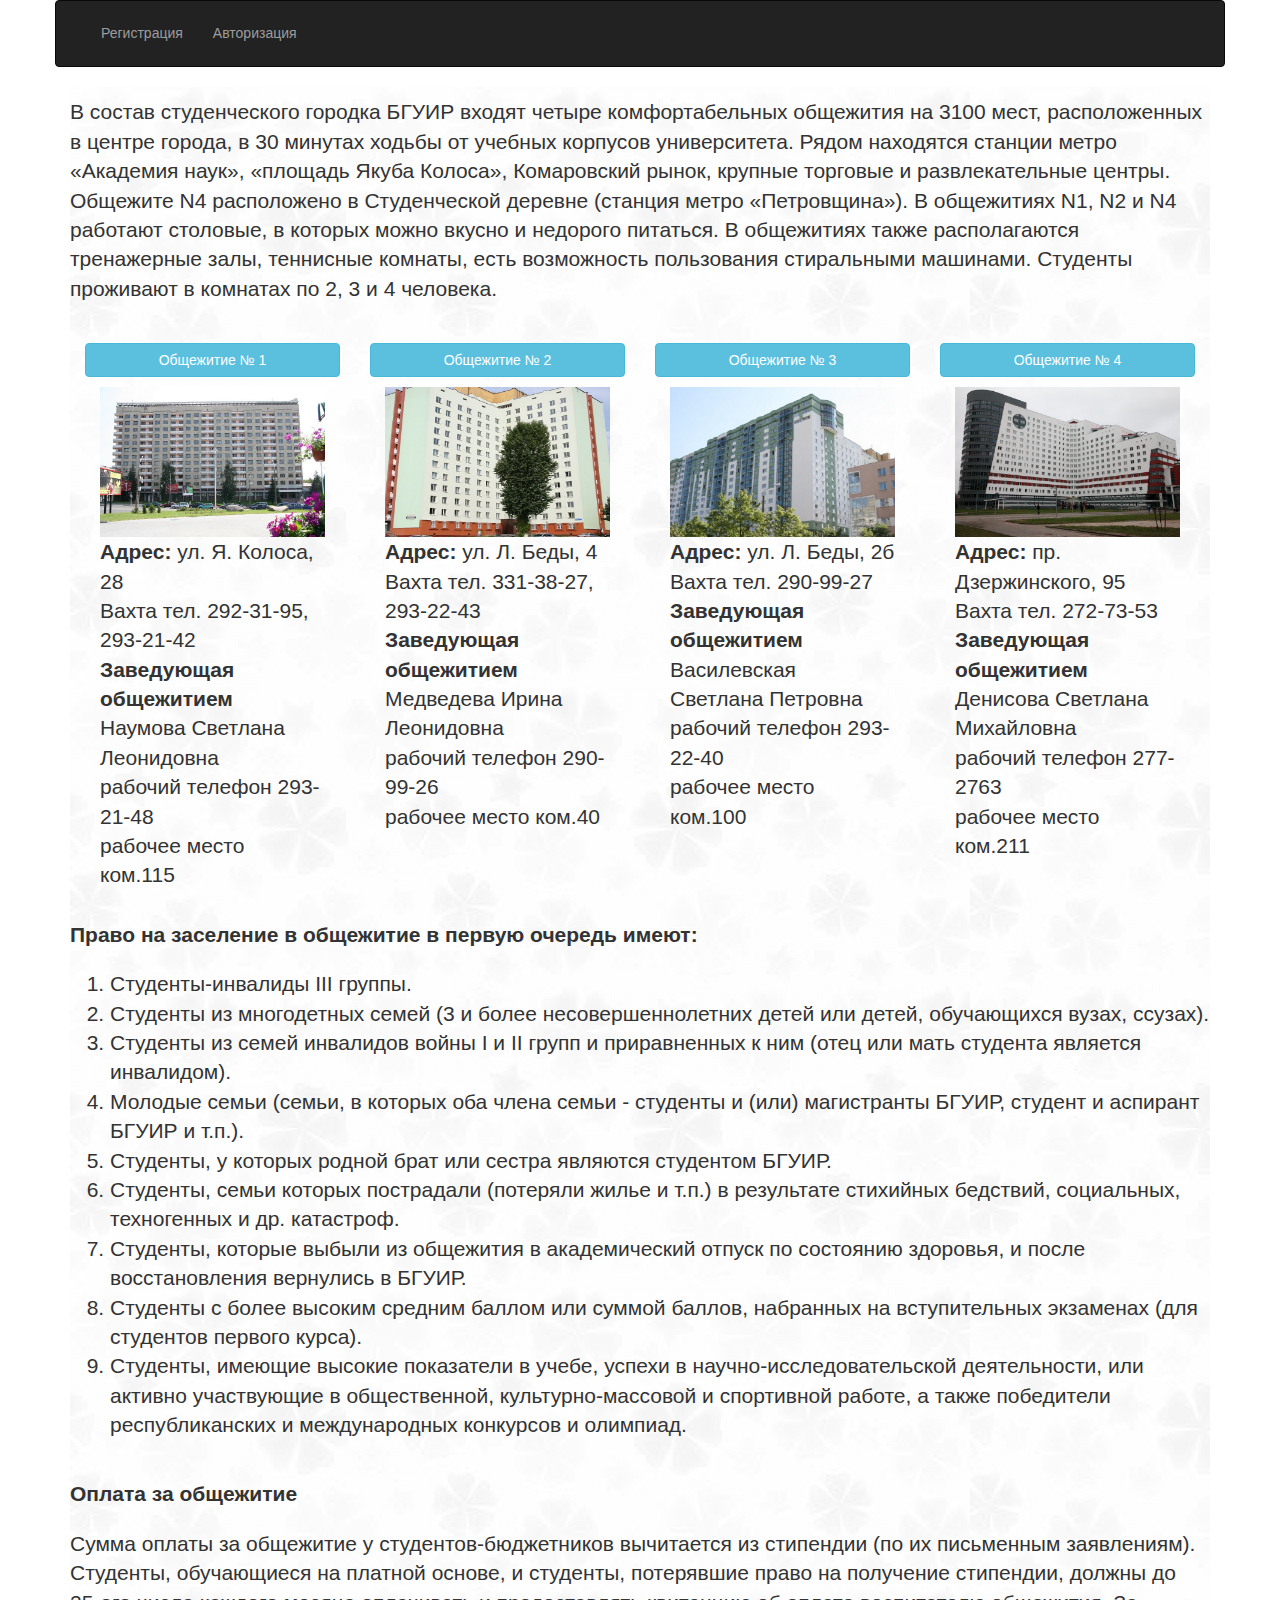
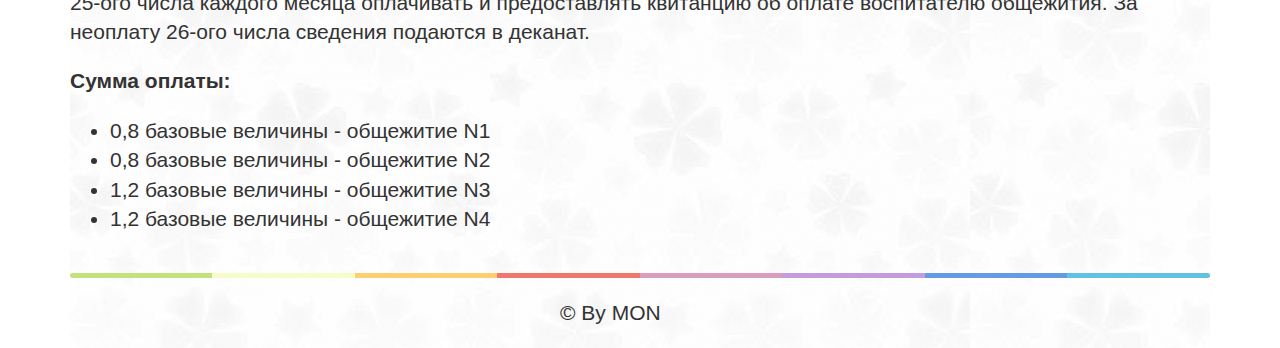
<file: web/dormitory.html>
<!DOCTYPE html>
<!--<%@ taglib prefix="s" uri="/struts-tags"%>
<%@ page language="java" contentType="text/html; charset=UTF-8" pageEncoding="UTF-8"%>-->
<html lang="ru">
<head>
    <meta http-equiv="Content-Type" content="application/json; charset=UTF-8">

    <meta http-equiv="X-UA-Compatible" content="IE=edge">
    <meta name="viewport" content="width=device-width, initial-scale=1">

    <title>Общежитие</title>

    <link rel="shortcut icon" href="img/icon.ico" type="image/x-icon">

    <link href="Styles/bootstrap.min.css" rel="stylesheet">
    <link href="Styles/bootstrap.css" rel="stylesheet">
    <link href="Styles/indexStyle.css" rel="stylesheet">
    <link href="Styles/template.css" rel="stylesheet">

    <!--[if lt IE 9]>
    <script type="text/javascript" src="Scripts/html5shiv.js"></script>
    <script type="text/javascript" src="Scripts/respond.min.js"></script>
    <![endif]-->

    <script type="text/javascript" src="Scripts/jquery.min.js"></script>
    <script type="text/javascript" src="Scripts/bootstrap.min.js"></script>

    <script type="text/javascript" src="Scripts/angular/angular.min.js"></script>
    <script type="text/javascript" src="Scripts/angular-route/angular-route.min.js"></script>
    <script type="text/javascript" src="Scripts/checklist-model.js"></script>

    <script src="app.js"></script>
    <script src="controllers/authorizeCtrl.js"></script>
    <script src="controllers/registerCtrl.js"></script>
    <script src="controllers/studentCtrl.js"></script>
    <script src="controllers/deaneryCtrl.js"></script>
    <script src="controllers/doctorCtrl.js"></script>
    <script src="controllers/governorCtrl.js"></script>
    <script src="controllers/adminCtrl.js"></script>
    <script src="controllers/editDormitoryCtrl.js"></script>
    <script src="controllers/editBlockCtrl.js"></script>
    <script src="controllers/downloadCtrl.js"></script>
    <script src="controllers/documentsCtrl.js"></script>
    <script src="controllers/distributeCandidatesCtrl.js"></script>

    <script type="text/javascript" src="Scripts/indexUtils.js"></script>
    <script type="text/javascript" src="Scripts/statusHelper.js"></script>
    <script type="text/javascript" src="Scripts/formValidate.js"></script>
    <script type="text/javascript" src="Scripts/validateBlock.js"></script>

    <!-- Menu Toggle Script -->
    <script type="text/javascript">
        $("#menu-toggle").click(function(e) {
            e.preventDefault();
            $("#wrapper").toggleClass("toggled");
        });
    </script>

</head>
<body ng-app="myApp">
    <div ng-view></div>
</body>
</html>
</file>
<file: web/Styles/indexStyle.css>
.colorgraph {
    height: 5px;
    border-top: 0;
    background: #c4e17f;
    border-radius: 5px;
    background-image: -webkit-linear-gradient(left, #c4e17f, #c4e17f 12.5%, #f7fdca 12.5%, #f7fdca 25%, #fecf71 25%, #fecf71 37.5%, #f0776c 37.5%, #f0776c 50%, #db9dbe 50%, #db9dbe 62.5%, #c49cde 62.5%, #c49cde 75%, #669ae1 75%, #669ae1 87.5%, #62c2e4 87.5%, #62c2e4);
    background-image: -moz-linear-gradient(left, #c4e17f, #c4e17f 12.5%, #f7fdca 12.5%, #f7fdca 25%, #fecf71 25%, #fecf71 37.5%, #f0776c 37.5%, #f0776c 50%, #db9dbe 50%, #db9dbe 62.5%, #c49cde 62.5%, #c49cde 75%, #669ae1 75%, #669ae1 87.5%, #62c2e4 87.5%, #62c2e4);
    background-image: -o-linear-gradient(left, #c4e17f, #c4e17f 12.5%, #f7fdca 12.5%, #f7fdca 25%, #fecf71 25%, #fecf71 37.5%, #f0776c 37.5%, #f0776c 50%, #db9dbe 50%, #db9dbe 62.5%, #c49cde 62.5%, #c49cde 75%, #669ae1 75%, #669ae1 87.5%, #62c2e4 87.5%, #62c2e4);
    background-image: linear-gradient(to right, #c4e17f, #c4e17f 12.5%, #f7fdca 12.5%, #f7fdca 25%, #fecf71 25%, #fecf71 37.5%, #f0776c 37.5%, #f0776c 50%, #db9dbe 50%, #db9dbe 62.5%, #c49cde 62.5%, #c49cde 75%, #669ae1 75%, #669ae1 87.5%, #62c2e4 87.5%, #62c2e4);
}

.modal  {
    position: absolute;
    left: 20%;
    top: 20%;
    transform: translate(-10%, -10%);

}

.content{
    margin-top: 10px;
}

.bg{
    background-image: url("../img/bg.jpg");
}
</file>
<file: web/Styles/template.css>
#wrapper {
    height: 100%;
    width: 100%;
    position: absolute;
    background-image: url("../img/bg.jpg");
    padding-left: 0;
    -webkit-transition: all 0.5s ease;
    -moz-transition: all 0.5s ease;
    -o-transition: all 0.5s ease;
    transition: all 0.5s ease;
}

#wrapper.toggled {
    padding-left: 250px;
}

.footer{
    
    left: 0;
    bottom: 0;
    width: 100%;
}

.abs {
	position: absolute;
}

.with-img{
    background-image: url("../img/bg.jpg");
}

.label{
    font-size: large;
}

.glyphicon-user, .sidebar-brand{
    color: #31b0d5;
}

.dropdown-menu{
    opacity: 100;
}

#sidebar-wrapper {
    z-index: 1000;
    position: fixed;
    left: 250px;
    width: 0;
    height: 100%;
    margin-left: -250px;
    overflow-y: auto;
    background: #000;
    -webkit-transition: all 0.5s ease;
    -moz-transition: all 0.5s ease;
    -o-transition: all 0.5s ease;
    transition: all 0.5s ease;
}

.colorgraph {
    height: 5px;
    border-top: 0;
    background: #c4e17f;
    border-radius: 5px;
    background-image: -webkit-linear-gradient(left, #c4e17f, #c4e17f 12.5%, #f7fdca 12.5%, #f7fdca 25%, #fecf71 25%, #fecf71 37.5%, #f0776c 37.5%, #f0776c 50%, #db9dbe 50%, #db9dbe 62.5%, #c49cde 62.5%, #c49cde 75%, #669ae1 75%, #669ae1 87.5%, #62c2e4 87.5%, #62c2e4);
    background-image: -moz-linear-gradient(left, #c4e17f, #c4e17f 12.5%, #f7fdca 12.5%, #f7fdca 25%, #fecf71 25%, #fecf71 37.5%, #f0776c 37.5%, #f0776c 50%, #db9dbe 50%, #db9dbe 62.5%, #c49cde 62.5%, #c49cde 75%, #669ae1 75%, #669ae1 87.5%, #62c2e4 87.5%, #62c2e4);
    background-image: -o-linear-gradient(left, #c4e17f, #c4e17f 12.5%, #f7fdca 12.5%, #f7fdca 25%, #fecf71 25%, #fecf71 37.5%, #f0776c 37.5%, #f0776c 50%, #db9dbe 50%, #db9dbe 62.5%, #c49cde 62.5%, #c49cde 75%, #669ae1 75%, #669ae1 87.5%, #62c2e4 87.5%, #62c2e4);
    background-image: linear-gradient(to right, #c4e17f, #c4e17f 12.5%, #f7fdca 12.5%, #f7fdca 25%, #fecf71 25%, #fecf71 37.5%, #f0776c 37.5%, #f0776c 50%, #db9dbe 50%, #db9dbe 62.5%, #c49cde 62.5%, #c49cde 75%, #669ae1 75%, #669ae1 87.5%, #62c2e4 87.5%, #62c2e4);
}

.gray-button {
    color: gray;
}


.blue{
    color:#8A7E7E;
    font-style: oblique;
}


#wrapper.toggled #sidebar-wrapper {
    width: 250px;
}

#page-content-wrapper {
    background-image: url("../img/bg.jpg");
    width: 100%;
    height: 100%;
    position: absolute;
    padding: 15px;
}

#wrapper.toggled #page-content-wrapper {
    position: absolute;
    margin-right: -250px;
}

/* Sidebar Styles */

.sidebar-nav {
    position: absolute;
    top: 0;
    width: 250px;
    margin: 0;
    padding: 0;
    list-style: none;
}

.sidebar-nav li {
    text-indent: 20px;
    line-height: 40px;
}

.sidebar-nav li a {
    display: block;
    text-decoration: none;
    color: #999999;
}

.sidebar-nav li a:hover {
    text-decoration: none;
    color: #fff;
    background: rgba(255,255,255,0.2);
}

.sidebar-nav li a:active,
.sidebar-nav li a:focus {
    text-decoration: none;
}

.sidebar-nav > .sidebar-brand {
    height: 65px;
    font-size: 18px;
    line-height: 60px;
}

.sidebar-nav > .sidebar-brand a {
    color: #999999;
}

.sidebar-nav > .sidebar-brand a:hover {
    color: #fff;
    background: none;
}

@media(min-width:768px) {
    #wrapper {
        padding-left: 250px;
    }

    #wrapper.toggled {
        padding-left: 0;
    }

    #sidebar-wrapper {
        width: 250px;
    }

    #wrapper.toggled #sidebar-wrapper {
        width: 0;
    }

    #page-content-wrapper {
        padding: 20px;
        position: relative;
    }

    #wrapper.toggled #page-content-wrapper {
        position: relative;
        margin-right: 0;
    }
}
</file>
